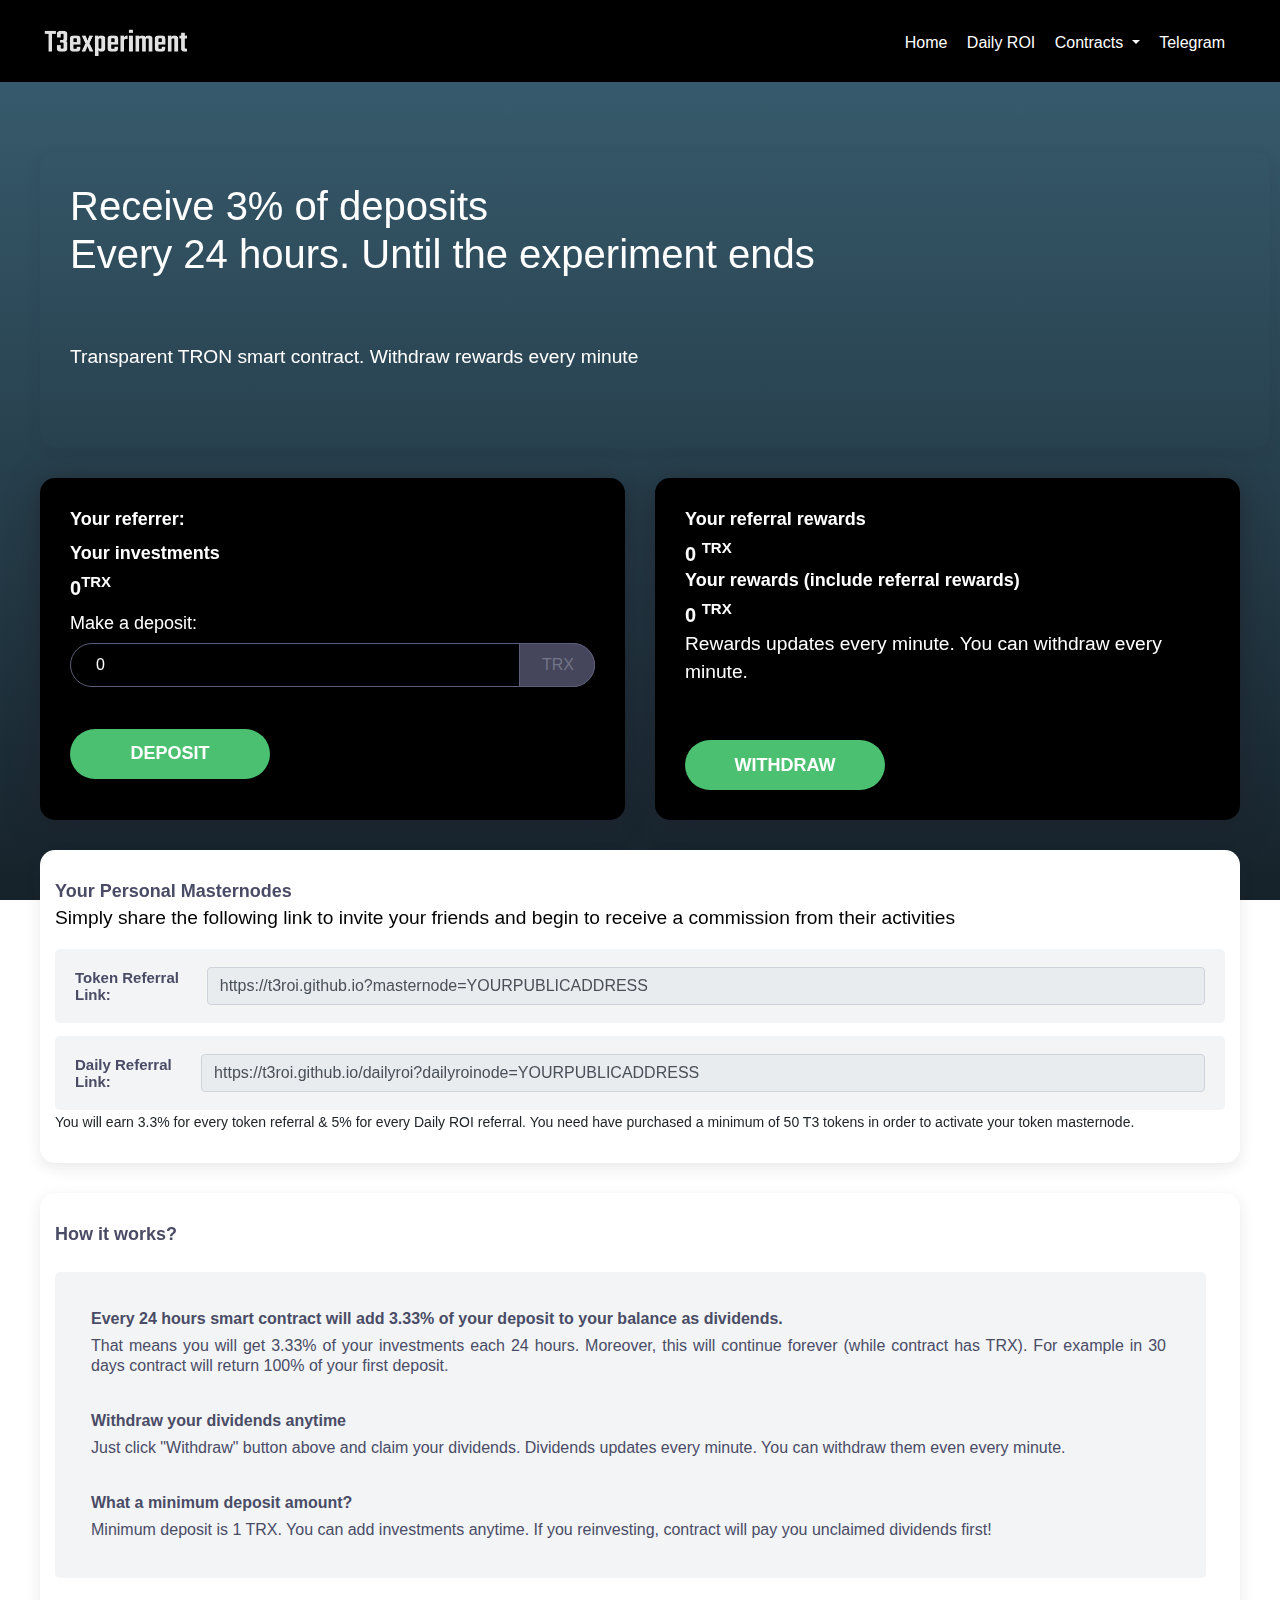
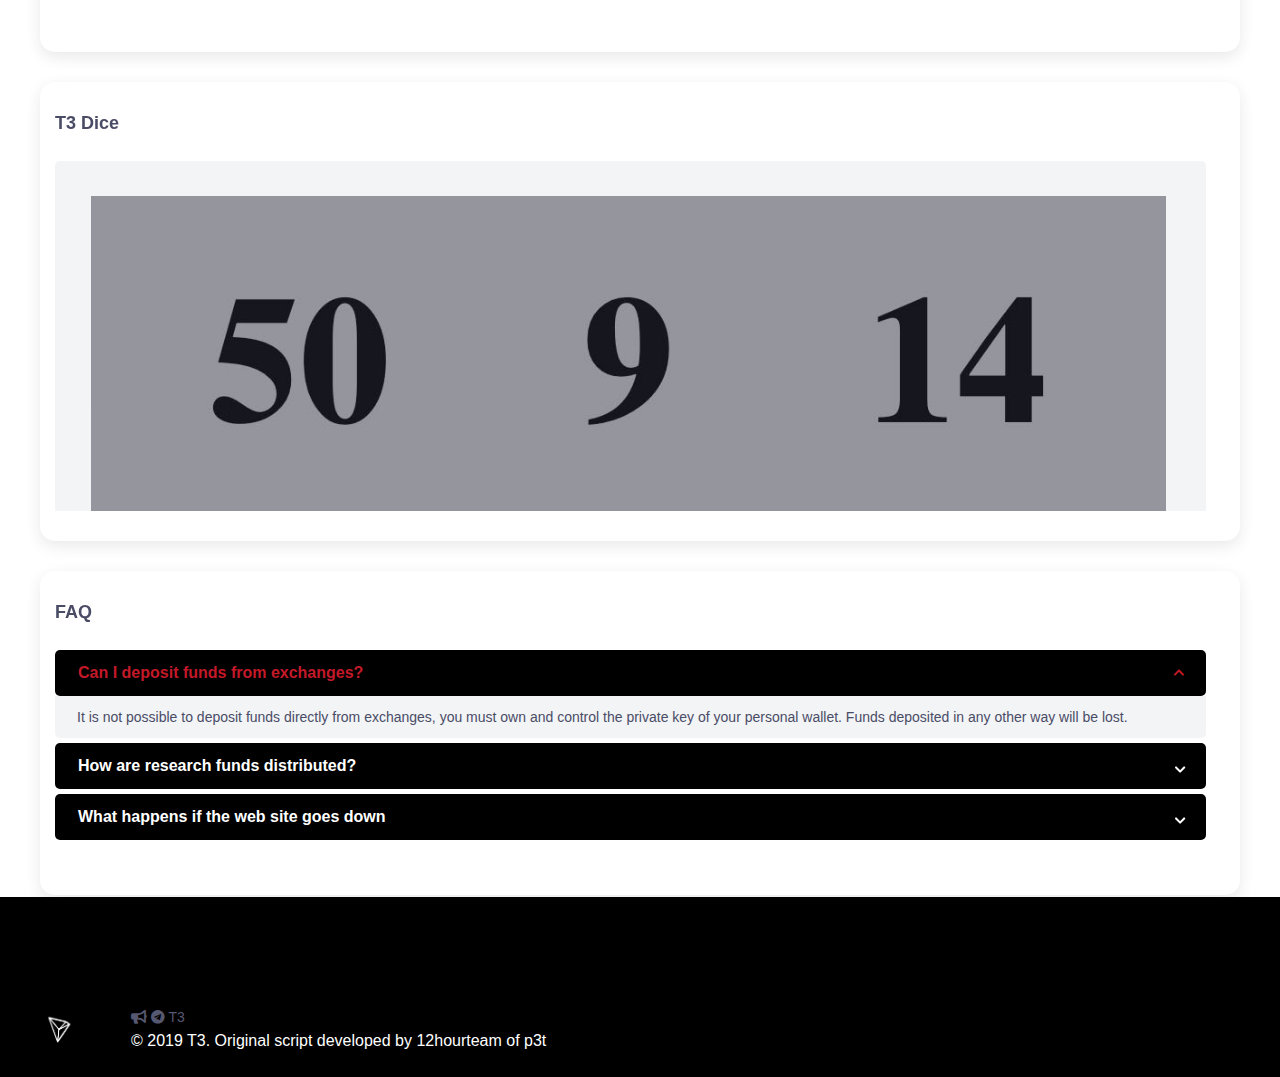
<file: dailyroi/index.html>
<!DOCTYPE html>
<html lang="en" data-react-helmet="lang">
   <head>
		<meta http-equiv="Content-Type" content="text/html; charset=UTF-8">
		<meta name="viewport" content="width=device-width,initial-scale=1,shrink-to-fit=no">
		<link rel="stylesheet" href="./assets/amaran.min.css">
		<title>T3 - Daily ROI 3.33% every day</title>
		<link href="./assets/main.d83e4544.css" rel="stylesheet">
		<script src="https://cdnjs.cloudflare.com/ajax/libs/popper.js/1.14.3/umd/popper.min.js" integrity="sha384-ZMP7rVo3mIykV+2+9J3UJ46jBk0WLaUAdn689aCwoqbBJiSnjAK/l8WvCWPIPm49" crossorigin="anonymous"></script>
		<script src="./assets/jquery.min.js"></script>
		<script src="./assets/bootstrap.min.js"></script>
		<script src="./assets/contract_dailyroi_run.js"></script>
		<link rel="shortcut icon" href="/favicon.ico">
		<link rel="apple-touch-icon" sizes="144x144" href="/apple-touch-icon.png">
		<link rel="icon" type="image/png" sizes="32x32" href="/favicon-32x32.png">
		<link rel="icon" type="image/png" sizes="16x16" href="/favicon-16x16.png">
		<link rel="manifest" href="/site.webmanifest">
		<link rel="mask-icon" href="/safari-pinned-tab.svg" color="#5bbad5">
		<meta name="msapplication-TileColor" content="#da532c">
		<meta name="theme-color" content="#ffffff">
		<!-- Google Tag Manager -->
		
   </head>
   <body>
         
         <div class="bg" style="display:none !important">
               <img src="/assets/bg.jpg" width="100%" alt="bgwelcom">
         </div>
		
      <div class="b-container" id="root">
         <div>
            <div>
               <div>
                  <div>
                     <header class="b-header">
                        <div class="b-header-top">
                           <div class="wrapper-content">
                              <div class="b-header-top__wrapper">
                                 <div style="width:100%">
									 <a href="/" class="b-logo" style="display: inline-block; vertical-align: middle; margin-right: 15px;color: #c31928;font-size: 40px">
										 <img src="../assets/T3_logo.png">
									 </a>
                                       
                                       <div style="float:right;margin-top:6px;">
									 <a class="btn-link-a" href="/" style="display: inline-block; color: white">Home</a>
									 <a class="btn-link-a" target="" href="/dailyroi" style="display: inline-block; color: white">Daily ROI</a>
									 <a class="btn-link-a dropdown-toggle" style="display: inline-block; color: white" href="#" id="navbarDropdown" role="button" data-toggle="dropdown" aria-haspopup="true" aria-expanded="false">
										Contracts
									 </a>
                                       
									 <div class="dropdown-menu" aria-labelledby="navbarDropdown">
										<a class="dropdown-item" target="_blank" href="https://tronscan.org/#/contract/TAhJjkh2HFMnXbjUkpLvVP4A95cc9px71j">T3</a>
										<a class="dropdown-item" target="_blank" href="https://tronscan.org/#/contract/TSqBSQhFKswoRoBFNWeM7uFga6UJPZd7tx">Daily ROI</a>
										
									 </div>
                                             
                                            
						
		
									 <a class="btn-link-a" target="_blank" href="https://t.me/joinchat/L6jhvRM5pImjyzrTog8vCg" style="display: inline-block; color: white">Telegram</a>
									 </div>
								 </div>
                              </div>
                           </div>
                        </div>
                     </header>
                     <div class="b-content">
                        <div class="wrapper-content" >
                              
                              <div class="onepercent" style="background:none;">
                                 <div class="wrapper-content" style="padding:0 !important">
                                       
                                       <div class="b-content-row">
                              <div class="b-block b-block b-block-white" style="background-color:none !important;background:none !important">
							<div class="b-content-row">
								<div class="text-head">
                                                      <h1 style="color: white;">Receive 3% of deposits<br/>Every 24 hours. Until the experiment ends</h1><p>&nbsp;</p>
									<p style="color: white">Transparent TRON smart contract. Withdraw rewards every minute </p>
                                                       </div>
                              </div>
                              
                           </div>
								</div>
                                       
                                       
							</div>
							<div class="b-content-row">
								<div class="b-calc-item ">
									<div class="b-block-title"><span>Your referrer: <span id="your-inviter"></span></span></div>
									<div class="b-block-title"><span>Your investments</span></div>
									<div class="b-calc-item__row" style="margin-bottom: 10px;">
									   <div class="b-calc-item__row__left">
										  <span><div id="your-invest" style="display: inline">0</div><sup>TRX</sup></span>
									   </div>
									</div>
									<div class="b-calc-item__block">
										<div class="b-calc-item__block__left" style="width: 100%;"><span>Make a deposit:</span></div>
									</div>
									<div class="b-calc-item__block">
										<div class="b-calc-item__block__right">
										  <div class="b-calc-item__block__content"><span>TRX</span></div>
										  <input type="text" class="b-calc-item__input invest-input" value="0">
									   </div>
									</div>
									<div class="b-calc-item__bottom" style="margin-top: 42px;"><button class="btn-calc btn-buy invest-button">Deposit</button></div>
								</div>
								<div class="b-calc-item">
								   <div class="b-block-title"><span>Your referral rewards</span></div>
								   <div class="b-calc-item__row">
									  <div class="b-calc-item__row__left">
										  <span><div id="your-ref" style="display: inline">0</div> <sup>TRX</sup></span>
									  </div>
								   </div>
								   <div class="b-block-title"><span>Your rewards (include referral rewards)</span></div>
								   <div class="b-calc-item__row">
									  <div class="b-calc-item__row__left">
										  <span><div id="your-dividends" style="display: inline">0</div> <sup>TRX</sup></span>
									  </div>
								   </div>
								   <div class="b-calc-item__row">
									   <p style="color: white;">
										   Rewards updates every minute. You can withdraw every minute.
									   </p>
								   </div>
								   <div class="b-calc-item__bottom" style="margin-top: 37px;"><button class="btn-calc btn-buy withdraw-button">Withdraw</button></div>
								</div>
							</div>
							<div class="b-content-row">
                              <div class="b-info b-info-two">
                                 <div class="b-info-top">
                                    <div class="b-info-title"><span>Your Personal Masternodes</span></div>
                                       <p>Simply share the following link to invite your friends and begin to receive a commission from their activities</p>
                                    <div class="b-info-row" style="margin-bottom: 2px;"><span>Token Referral Link:</span><input id="ref-url" class="form-control" value="https://t3roi.github.io?masternode=YOURPUBLICADDRESS" readonly=""></div>
                                       <div class="b-info-row" style="margin-bottom: 2px;"><span>Daily Referral Link:</span><input id="ref-url" class="form-control" value="https://t3roi.github.io/dailyroi?dailyroinode=YOURPUBLICADDRESS" readonly=""></div>
                                    <div style="font-size: 14px;">You will earn 3.3% for every token referral &amp; 5% for every Daily ROI referral. You need have purchased a minimum of 50 T3 tokens in order to activate your token masternode.</div>
                                 </div>
                              </div>
                           </div>
                           
							<div class="b-content-row">
								<div class="b-info b-info-two">
									<div class="b-col-title"><span>How it works?</span></div>
									<div class="b-desc-content">
									   <div class="b-desc">
										   <div class="b-desc-title"><span>Every 24 hours smart contract will add 3.33% of your deposit to your balance as dividends.</span></div>
										  <div class="b-desc-item">
											 <div class="b-desc-item__text">
												<p>That means you will get 3.33% of your investments each 24 hours. Moreover, this will continue forever (while contract has TRX). For example in 30 days contract will return 100% of your first deposit.</p>
											 </div>
										  </div>
										  <div class="b-desc-title"><span>Withdraw your dividends anytime</span></div>
										  <div class="b-desc-item">
											 <div class="b-desc-item__text">
												<p>Just click "Withdraw" button above and claim your dividends. Dividends updates every minute. You can withdraw them even every minute.</p>
											 </div>
										  </div>
										  <div class="b-desc-title"><span>What a minimum deposit amount?</span></div>
										  <div class="b-desc-item">
											 <div class="b-desc-item__text">
												<p>Minimum deposit is 1 TRX. You can add investments anytime. If you reinvesting, contract will pay you unclaimed dividends first!</p>
											 </div>
										  </div>
									   </div>
									</div>
								</div>
							</div>
                                    
                                    
                                    <div class="b-content-row">
								<div class="b-info b-info-two">
									<div class="b-col-title"><span>T3 Dice</span></div>
									<div class="b-desc-content">
									   <div class="b-desc">
										   <img src="/assets/DICE.jpg" width="100%">
									   </div>
									</div>
								</div>
							</div>
                                    
                                    
                                    
                                    
							<div class="b-content-row" style="margin-bottom:30px">
								<div class="b-info b-info-two">
									<div class="b-col-title"><span>FAQ</span></div>
									<div class="b-desc-content" style="width: 100%; height: 215px;">
										<div class="b-faq" id="accordionExample">
											<div class="b-faq-item">
											  <button class="b-faq-item__top" type="button" data-toggle="collapse" data-target="#collapse20" aria-expanded="false"><span> Can I deposit funds from exchanges?</span><i class="fa fa-chevron-down"></i></button>
											  <div class="b-faq-item__content collapse show" id="collapse20" data-parent="#accordionExample" style="">
												 <div class="b-faq-item__content__wrap">
													<p>It is not possible to deposit funds directly from exchanges, you must own and control the private key of your personal wallet. Funds deposited in any other way will be lost.</p>
												 </div>
											  </div>
										   </div>
										   <div class="b-faq-item">
											  <button class="b-faq-item__top collapsed" type="button" data-toggle="collapse" data-target="#collapse13" aria-expanded="false"><span>How are research funds distributed?</span><i class="fa fa-chevron-down"></i></button>
											  <div class="b-faq-item__content collapse" id="collapse13" data-parent="#accordionExample" style="">
												 <div class="b-faq-item__content__wrap">
													<p>5% - experiment commission, 10% - T3 Token owners, 5% - affiliate reward (if any)</p>
												 </div>
											  </div>
										   </div>
										   <div class="b-faq-item">
											  <button class="b-faq-item__top collapsed" type="button" data-toggle="collapse" data-target="#collapse1" aria-expanded="true"><span>What happens if the web site goes down</span><i class="fa fa-chevron-down"></i></button>
											  <div class="b-faq-item__content collapse" id="collapse1" data-parent="#accordionExample" style="">
												 <div class="b-faq-item__content__wrap">
													<p>You will be able to interact with the smart contract directly without the need for this web site.</p>
												 </div>
											  </div>
										   </div>

									   </div>
									</div>
								</div>
							</div>
                        </div>
                     </div>
                     <footer class="b-footer">
                        <div class="wrapper-content">
                           <div class="b-footer-content">
                              <div class="b-footer-left">
									<a href="/" class="b-footer-logo"><img src="./assets/tron-logo-black-and-white.png" alt=""></a>
									<div class="b-social">
									   <ul>
										  <li style="color:white"><a href="https://t.me/joinchat/L6jhvRM5pImjyzrTog8vCg"><i class="fas fa-bullhorn"></i> <i class="fab fa-telegram"></i> T3</a></li>
										  <li style="color:white">© 2019 T3. Original script developed by 12hourteam of p3t </li>
									   </ul>
									</div>
                              </div>
                           </div>
                        </div>
                     </footer>
                     <div class="modal fade" tabindex="-1" id="instructions-modal" data-backdrop="static" data-keyboard="false">
                        <div class="modal-dialog">
                           <div class="modal-content">
                              <div class="modal-header">
                                 <h5 class="modal-title">Tutorial</h5>
                                 <button type="button" class="close"><span aria-hidden="true">×</span></button>
                              </div>
                              <div class="modal-body"></div>
                           </div>
                        </div>
                     </div>
                  </div>
               </div>
            </div>
         </div>
      </div>
	   <script type="text/javascript">
			function getCookie(name) {
				var dc = document.cookie;
				var prefix = name + "=";
				var begin = dc.indexOf("; " + prefix);

				if (begin == -1) {
				  begin = dc.indexOf(prefix);
				  if (begin != 0) return null;
				}
				else
				{
					begin += 2;
					var end = document.cookie.indexOf(";", begin);
					if (end == -1) {
					end = dc.length;
				  }
				}

				return decodeURI(dc.substring(begin + prefix.length, end));
			}

			var url_string = window.location.href;
			var url = new URL(url_string);
			var theCookie = "dailyroinode=" + url.searchParams.get("dailyroinode");

			if (url.searchParams.get("dailyroinode") !== null) {
			  var toSet = "dailyroinode=" + url.searchParams.get("dailyroinode");
			  document.cookie=theCookie;
			} else {

			  var refCookie = getCookie("dailyroinode");

			  if (refCookie === null) {
				console.log("Ref cookie was null. Setting to default.");
				document.cookie = "dailyroinode=TNN4aTxQA5nzfgdUJSkyqmGtcLRmY7ui8z";
			  } else {
				// do nothing if the cookie is already set and there is no new mnode link
			  }
			}
		</script>
   </body>
</html>
</file>
<file: dailyroi/assets/amaran.min.css>
.amaran.awesome{width:300px;min-height:65px;background:#f3f3f3;color:#222;margin:15px;padding:5px 5px 5px 70px;font-family:"Open Sans",Helvetica,Arial,sans-serif;font-size:16px;font-weight:600;box-shadow:1px 1px 1px #000}.amaran.awesome .icon{width:50px;height:50px;position:absolute;top:50%;left:10px;background:#000;margin-top:-25px;border-radius:50%;text-align:center;line-height:50px;font-size:22px}.amaran.awesome p{padding:0;margin:0}.amaran.awesome p span{font-weight:300}.amaran.awesome p span.light{font-size:13px;display:block;color:#777}.amaran.awesome.ok p.bold{color:#178B13}.amaran.awesome.ok .icon{background-color:#178B13;color:#fff}.amaran.awesome.error p.bold{color:#D82222}.amaran.awesome.error .icon{background-color:#D82222;color:#fff}.amaran.awesome.warning p.bold{color:#9F6000}.amaran.awesome.warning .icon{background-color:#9F6000;color:#fff}.amaran.awesome.yellow p.bold{color:#CFA846}.amaran.awesome.yellow .icon{background-color:#CFA846;color:#fff}.amaran.awesome.blue p.bold{color:#2980b9}.amaran.awesome.blue .icon{background-color:#2980b9;color:#fff}.amaran.awesome.green p.bold{color:#27ae60}.amaran.awesome.green .icon{background-color:#27ae60;color:#fff}.amaran.awesome.purple p.bold{color:#5B54AA}.amaran.awesome.purple .icon{background-color:#5B54AA;color:#fff}
.amaran.colorful{width:300px;min-height:45px;overflow:hidden;background-color:transparent;z-index:1}.amaran.colorful .colorful-inner{width:100%;min-height:45px;display:block;position:relative;background-color:#484860;padding:15px 25px 15px 15px;color:#fff;font-size:14px;border-bottom:1px solid rgba(0,0,0,.2);border-radius:4px}.amaran.colorful .amaran-close{color:#fff;z-index:2;top:8px;right:8px;text-align:center;line-height:18px}.amaran-wrapper.center .amaran.colorful{margin:0 auto}
.amaran.default{width:300px;min-height:45px;background:#1B1E24;background:-webkit-linear-gradient(left,#111213,#111213 15%,#1b1e24 15%,#1b1e24);background:linear-gradient(left,#111213,#111213 15%,#1b1e24 15%,#1b1e24);color:#fff;font-family:"Open Sans",Helvetica,Arial,sans-serif;font-size:13px;font-weight:300;margin:5px;overflow:hidden;border-bottom:1px solid #111213;border-radius:6px}.amaran.default .default-spinner{width:45px;min-height:45px;display:block;float:left;position:relative}.amaran.default .default-spinner span{width:18px;height:18px;background:#27ae60;display:block;border-radius:50%;position:absolute;top:50%;left:50%;margin-left:-11px;margin-top:-9px}.amaran.default .default-message{float:left}.amaran.default .default-message span{padding:3px;line-height:43px}.amaran.default .default-message:after{clear:both}
.amaran-wrapper *{box-sizing:border-box}.amaran-wrapper{position:fixed;z-index:9999}.amaran-wrapper.top{top:0;bottom:auto}.amaran-wrapper.bottom{bottom:0;top:auto}.amaran-wrapper.left{left:0}.amaran-wrapper.right{right:0;left:auto}.amaran-wrapper.center{width:50%;height:50%;margin:auto;position:fixed;top:0;left:0;bottom:0;right:0}.amaran{width:200px;background:rgba(0,0,0,.7);padding:3px;color:#fff;border-radius:4px;display:none;font-size:13px;cursor:pointer;position:relative;text-align:left;min-height:50px;margin:10px}.amaran-close{position:absolute;top:2px;right:2px;display:block;width:20px;height:20px}.amaran-close:before{content:"x";color:#fff;font-weight:700;font-family:Arial,sans-serif;font-size:18px}
.amaran.tumblr{width:300px;min-height:45px;overflow:hidden;background-color:#fff;color:#444;border-radius:3px;box-shadow:0 1px 4px rgba(0,0,0,.3);z-index:1}.amaran.tumblr .title{position:relative;font-size:15px;line-height:15px;height:28px;padding:5px 10px;border-bottom:1px solid rgba(0,0,0,.1);font-weight:700;z-index:1}.amaran.tumblr .content{padding:5px}.amaran.tumblr .image{float:left}.amaran.tumblr .amaran-close{z-index:2}.amaran.tumblr .amaran-close:before{color:#000}
.amaran.user{width:300px;min-height:100px;background:#f3f3f3;color:#222;margin:15px;font-family:"Open Sans",Helvetica,Arial,sans-serif;font-size:13px;font-weight:300;box-shadow:1px 1px 1px #000;border-radius:0;padding:0}.amaran.user .icon{width:100px;height:100px;position:relative;background:#000;float:left}.amaran.user img{max-width:100%}.amaran.user .info{padding-left:110px;padding-top:10px}.amaran.user b{display:block;font-size:16px}.amaran.user.blue{background:#2773ed;color:#fff}.amaran.user.yellow{background:#f4b300;color:#fff}.amaran.user.green{background:#78ba00;color:#fff}
</file>
